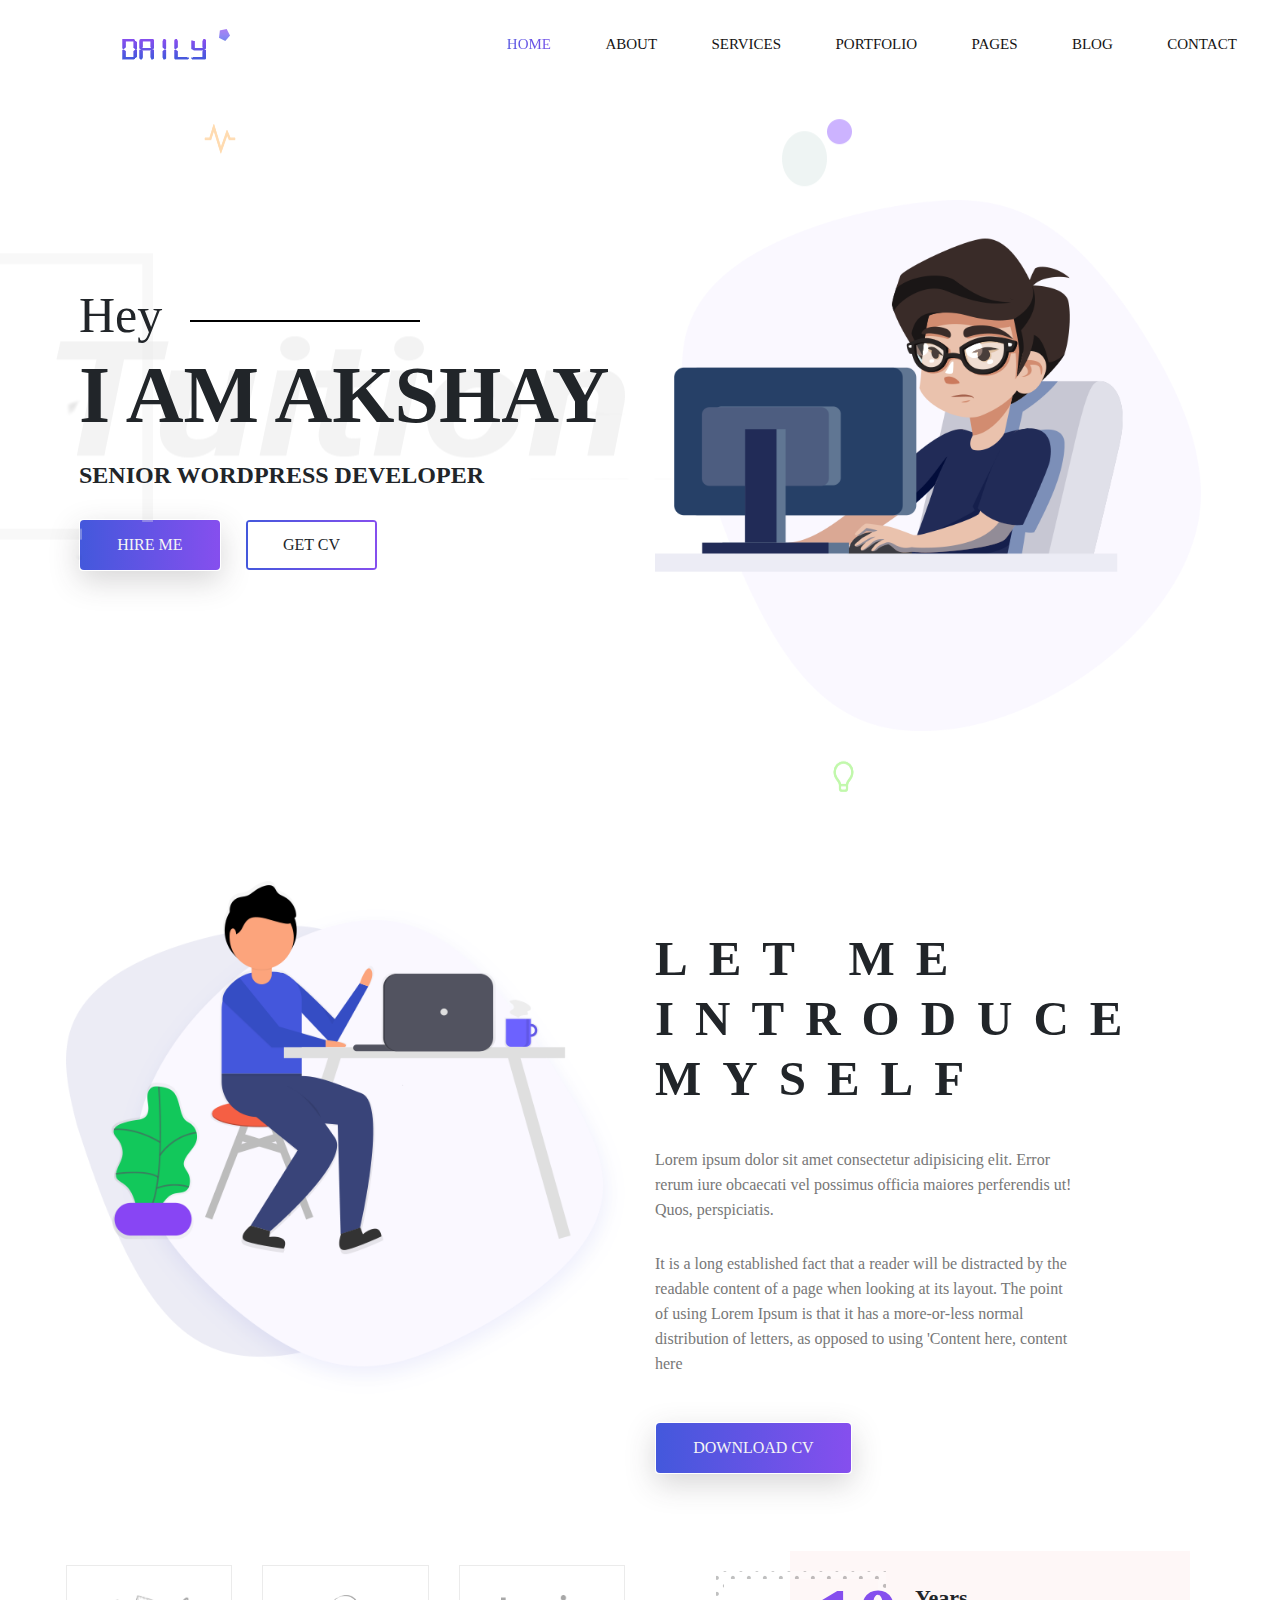
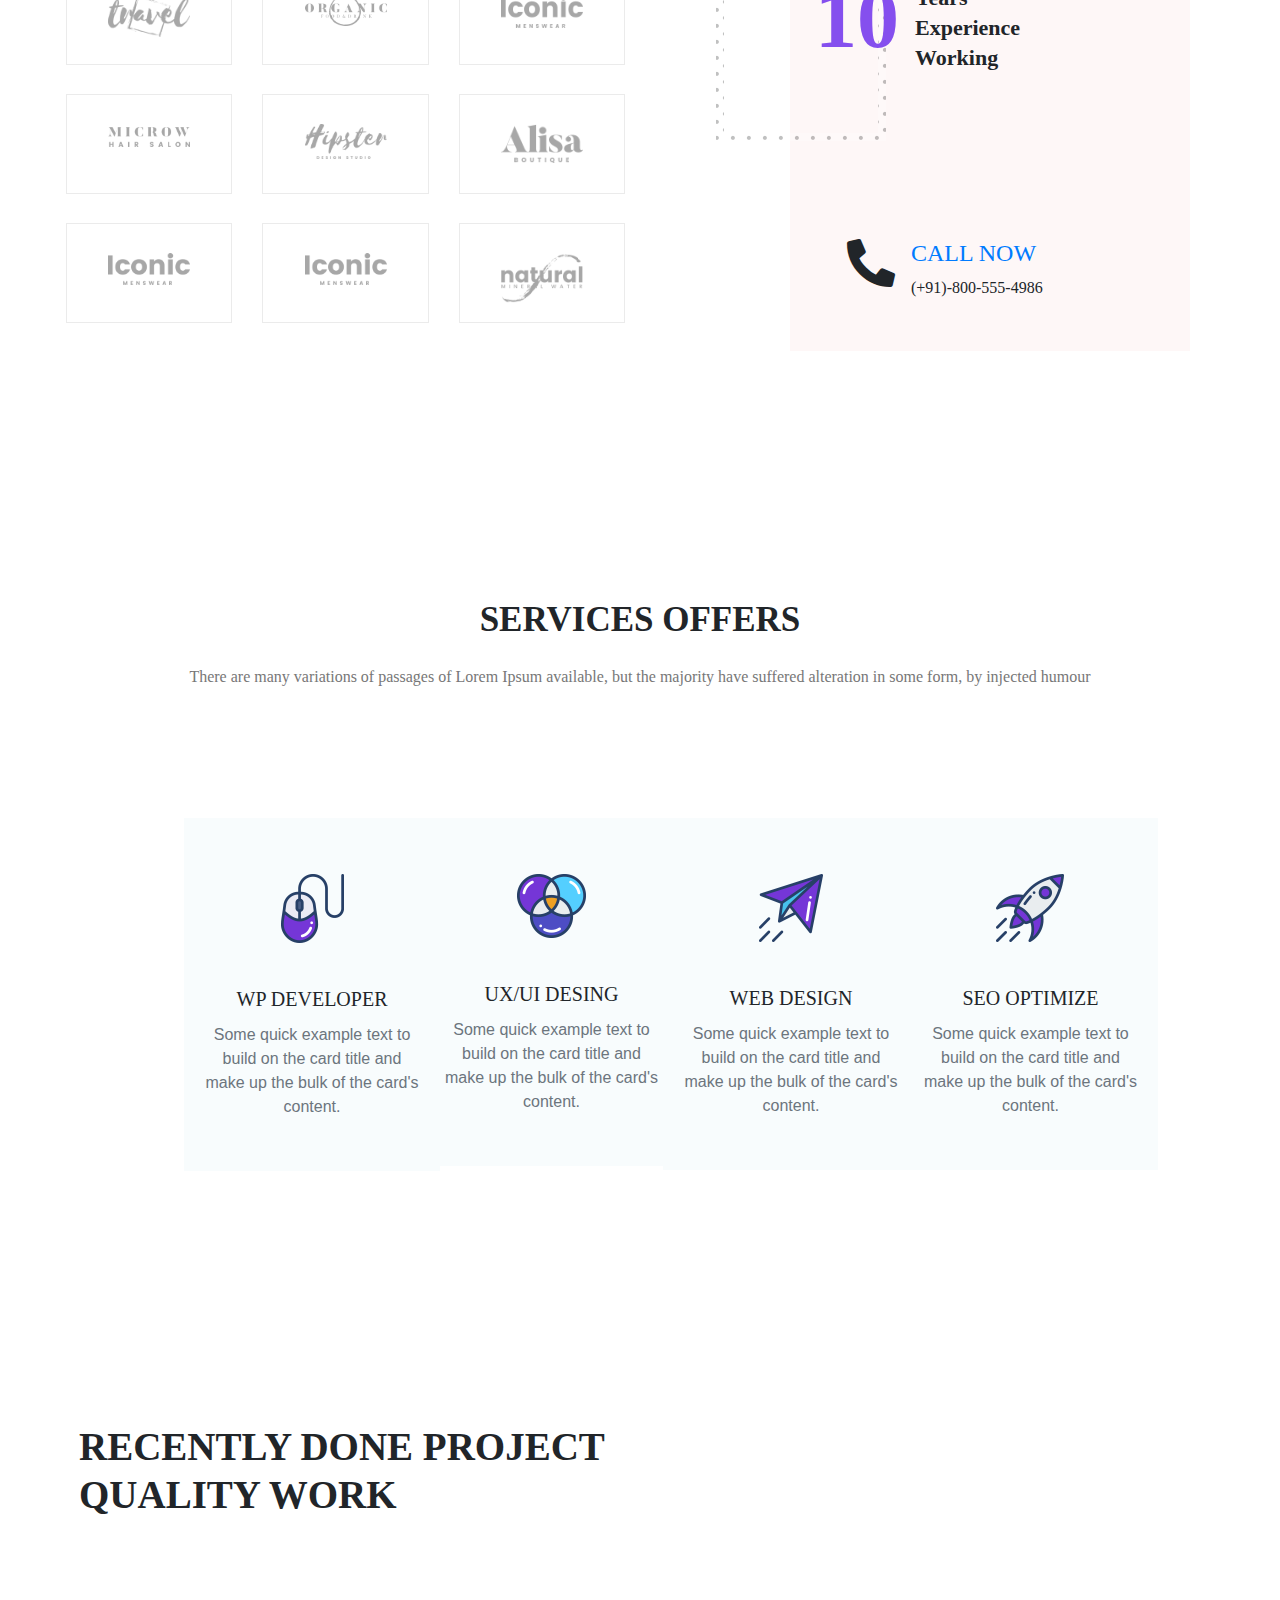
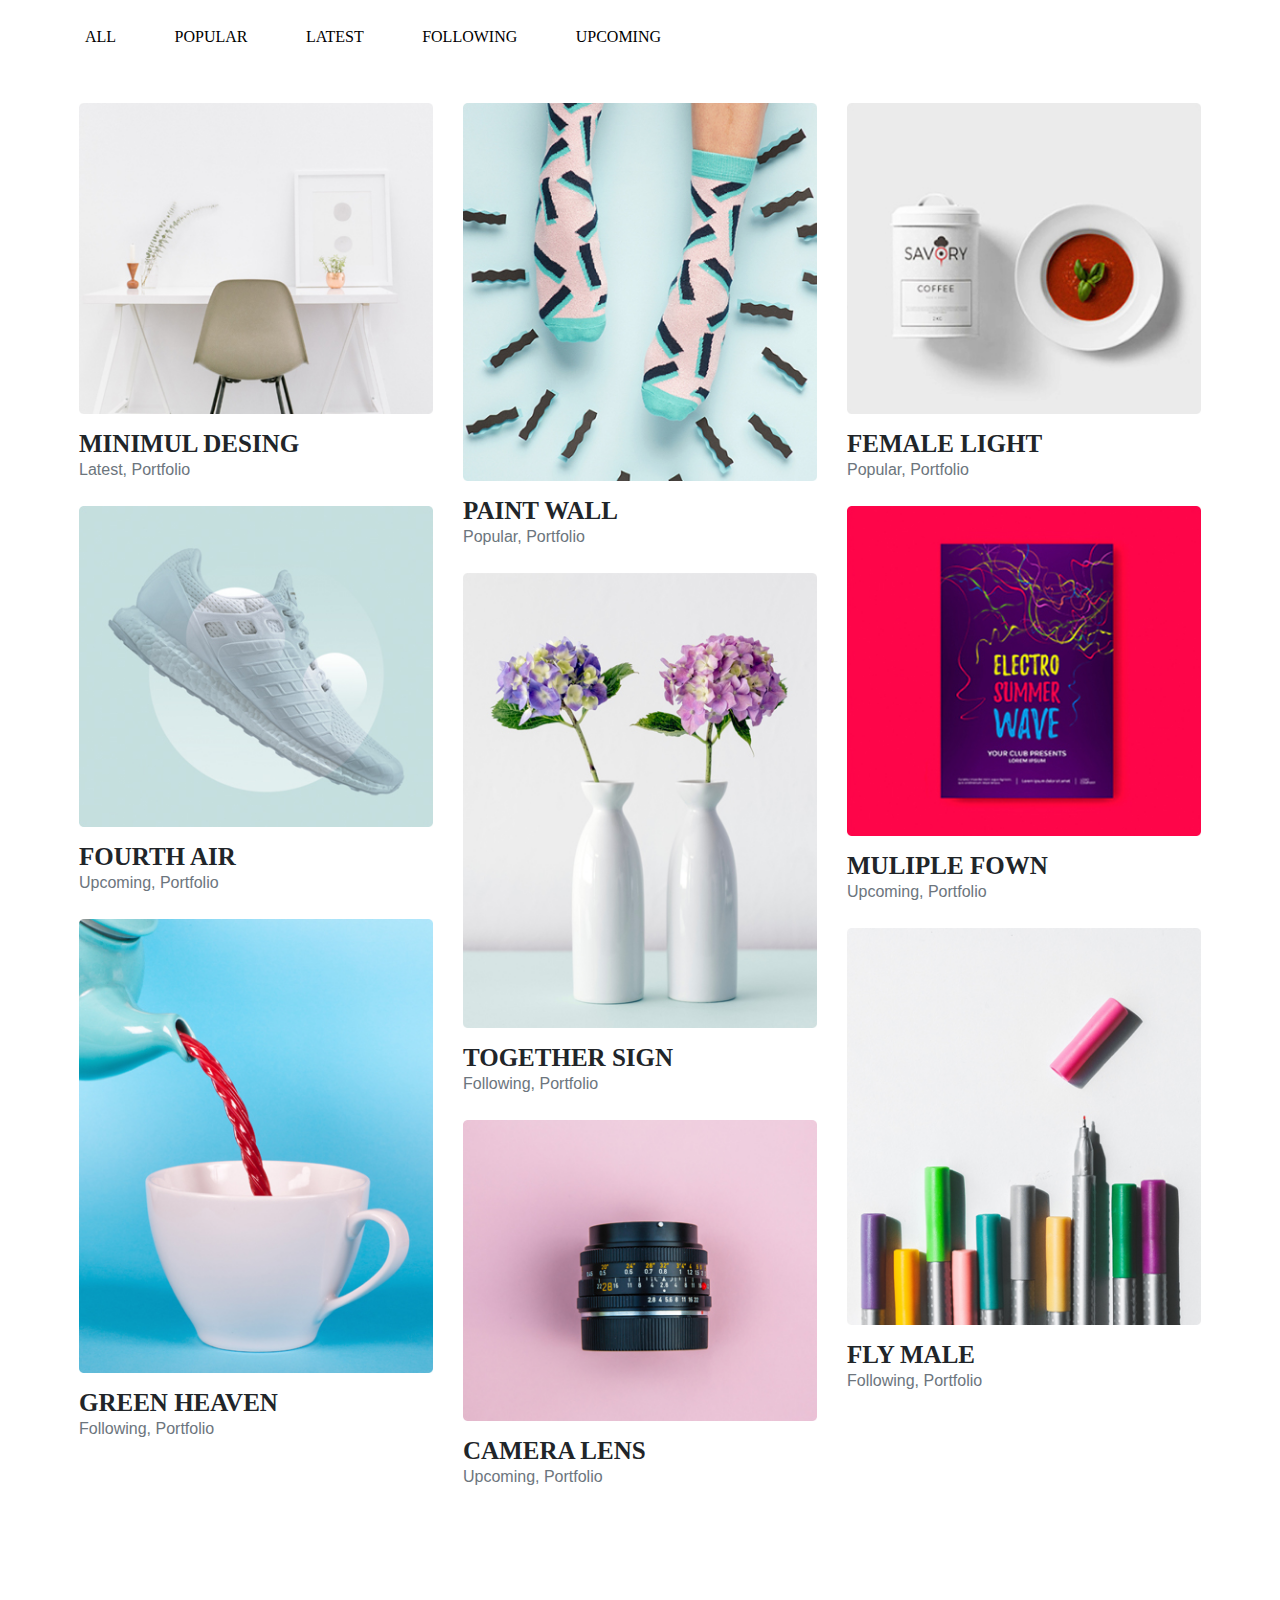
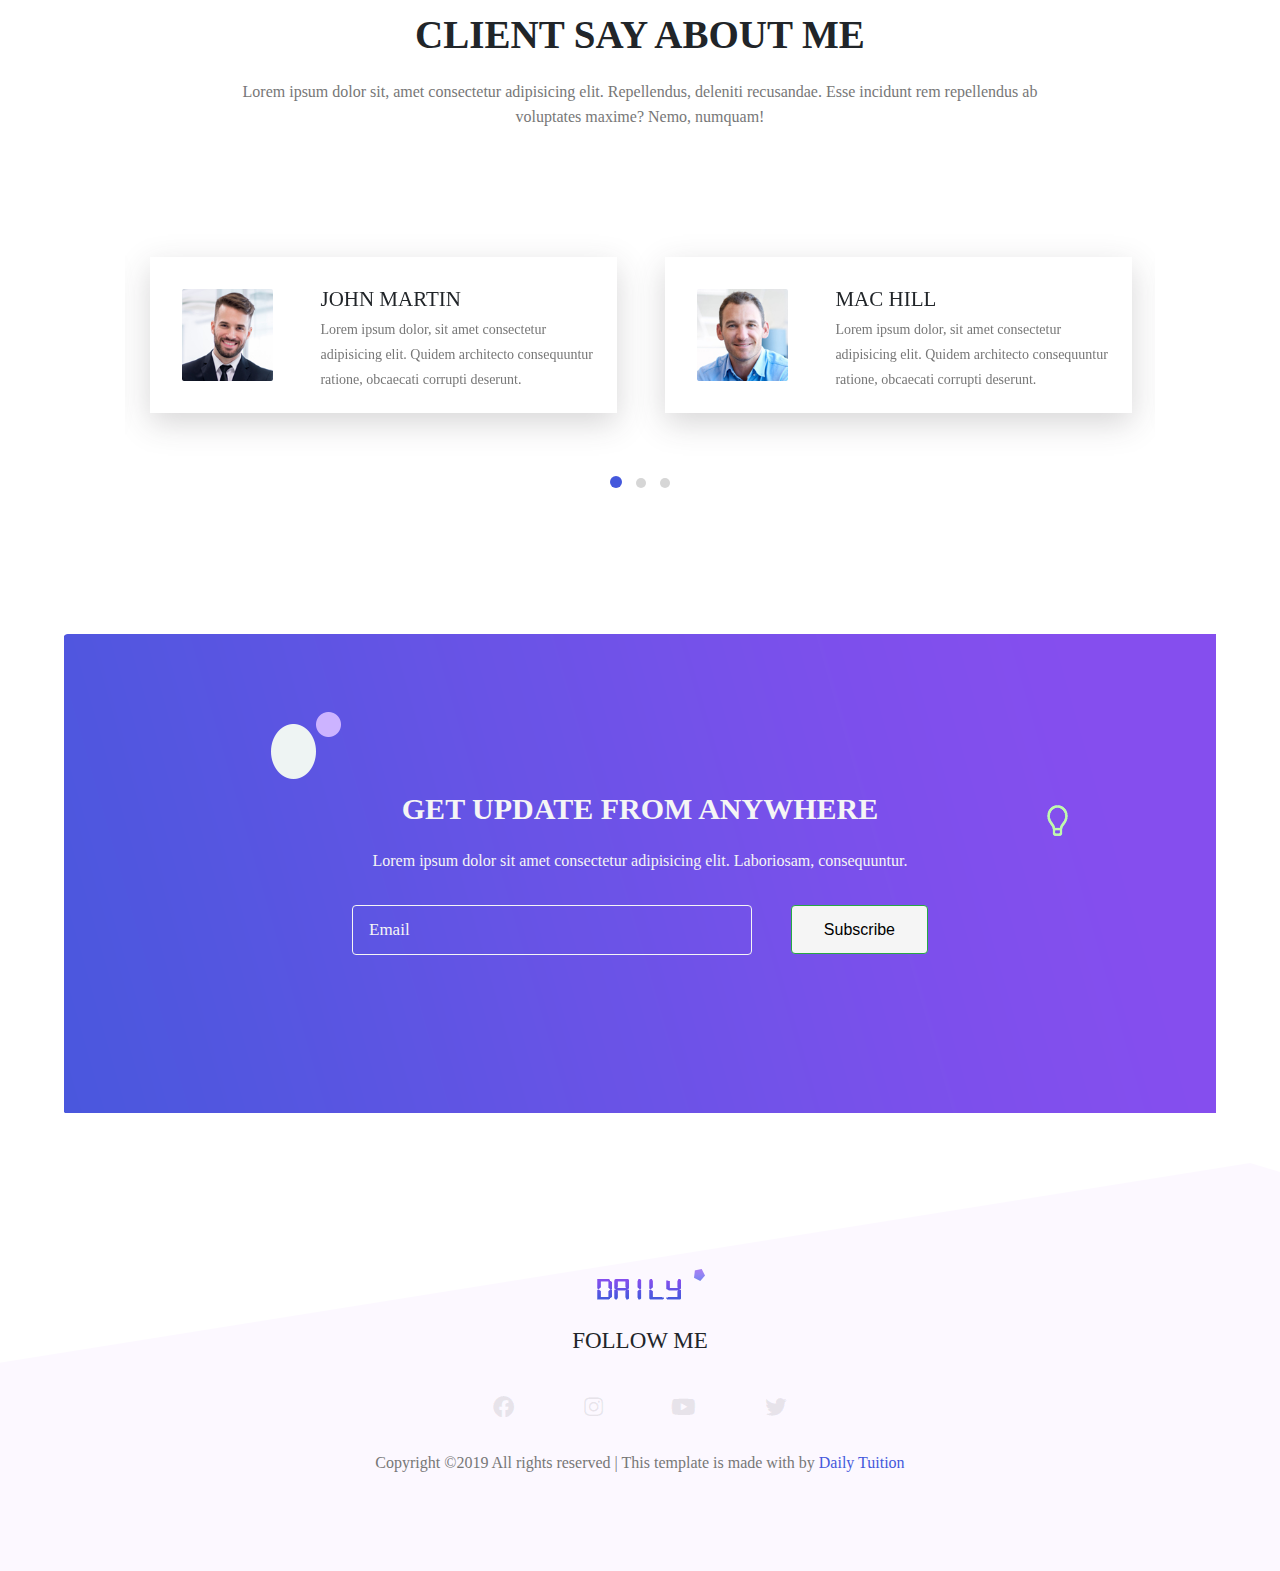
<file: Html Template/Index.html>
<!DOCTYPE html>
<html lang="en">

<head>
    <meta charset="UTF-8">
    <meta name="viewport" content="width=device-width, initial-scale=1.0">
    <meta http-equiv="X-UA-Compatible" content="ie=edge">
    <title>Daily Tuition</title>


    <!--  Bootstrap css file  -->
    <link rel="stylesheet" href="./css/bootstrap.min.css">

    <!--  font awesome icons  -->
    <link rel="stylesheet" href="./css/all.min.css">


    <!--  Magnific Popup css file  -->
    <link rel="stylesheet" href="./vendor/Magnific-Popup/dist/magnific-popup.css">


    <!--  Owl-carousel css file  -->
    <link rel="stylesheet" href="./vendor/owl-carousel/css/owl.carousel.min.css">
    <link rel="stylesheet" href="./vendor/owl-carousel/css/owl.theme.default.min.css">


    <!--  custom css file  -->
    <link rel="stylesheet" href="./css/style.css">

    <!--  Responsive css file  -->
    <link rel="stylesheet" href="./css/responsive.css">

</head>

<body>


    <!--  ======================= Start Header Area ============================== -->

    <header class="header_area">
        <div class="main-menu">
            <nav class="navbar navbar-expand-lg navbar-light">
                <a class="navbar-brand" href="#"><img src="./img/logo.png" alt="logo"></a>
                <button class="navbar-toggler" type="button" data-toggle="collapse" data-target="#navbarNav"
                    aria-controls="navbarNav" aria-expanded="false" aria-label="Toggle navigation">
                    <span class="navbar-toggler-icon"></span>
                </button>
                <div class="collapse navbar-collapse" id="navbarNav">
                    <div class="mr-auto"></div>
                    <ul class="navbar-nav">
                        <li class="nav-item active">
                            <a class="nav-link" href="#">Home <span class="sr-only">(current)</span></a>
                        </li>
                        <li class="nav-item">
                            <a class="nav-link" href="#">about</a>
                        </li>
                        <li class="nav-item">
                            <a class="nav-link" href="#">services</a>
                        </li>
                        <li class="nav-item">
                            <a class="nav-link" href="#">portfolio</a>
                        </li>
                        <li class="nav-item">
                            <a class="nav-link" href="#">pages</a>
                        </li>
                        <li class="nav-item">
                            <a class="nav-link" href="#">blog</a>
                        </li>
                        <li class="nav-item">
                            <a class="nav-link" href="#">contact</a>
                        </li>

                    </ul>
                </div>
            </nav>
        </div>
    </header>

    <!--  ======================= End Header Area ============================== -->

    <!--  ======================= Start Main Area ================================ -->
    <main class="site-main">


        <!--  ======================= Start Banner Area =======================  -->
        <section class="site-banner">
            <div class="container">
                <div class="row">
                    <div class="col-lg-6 col-md-12 site-title">
                        <h3 class="title-text">Hey</h3>
                        <h1 class="title-text text-uppercase">I am Akshay</h1>
                        <h4 class="title-text text-uppercase">Senior Wordpress Developer</h4>
                        <div class="site-buttons">
                            <div class="d-flex flex-row flex-wrap">
                                <button type="button" class="btn button primary-button mr-4 text-uppercase">hire
                                    me</button>
                                <button type="button" class="btn button secondary-button text-uppercase">Get cv</button>
                            </div>
                        </div>
                    </div>
                    <div class="col-lg-6 col-md-12 banner-image">
                        <img src="./img/banner/banner-image.png" alt="banner-img" class="img-fluid">
                    </div>
                </div>
            </div>
        </section>
        <!--  ======================= End Banner Area =======================  -->

        <!--  ========================= About Area ==========================  -->

        <section class="about-area">
            <div class="container-fluid">
                <div class="row">
                    <div class="col-lg-6 col-md-12">
                        <div class="about-image">
                            <img src="./img/about-us.png" alt="About us" class="img-fluid">
                        </div>
                    </div>
                    <div class="col-lg-6 col-md-12 about-title">
                        <h2 class="text-uppercase pt-5">
                            <span>Let me</span>
                            <span>introduce</span>
                            <span>myself</span>
                        </h2>
                        <div class="paragraph py-4 w-75">
                            <p class="para">
                                Lorem ipsum dolor sit amet consectetur adipisicing elit. Error rerum iure obcaecati vel
                                possimus officia maiores perferendis ut! Quos, perspiciatis.
                            </p>
                            <p class="para">
                                It is a long established fact that a reader will be distracted by the readable content
                                of a page when looking at its layout. The point of using Lorem Ipsum is that it has a
                                more-or-less normal distribution of letters, as opposed to using 'Content here, content
                                here
                            </p>
                        </div>
                        <button type="button" class="btn button primary-button text-uppercase">Download cv</button>
                    </div>
                </div>
            </div>
        </section>

        <!--  ========================= End About Area ==========================  -->

        <!--  ======================== Brand Area ==============================  -->

        <section class="brand-area">
            <div class="container-fluid">
                <div class="row">
                    <div class="col-xl-6 col-lg-12 col-md-12">
                        <div class="first-row row">
                            <div class="col-lg-4 col-md-6 col-sm-6">
                                <div class="single-brand">
                                    <img src="./img/brands/logo1.png" alt="Brand-1 ">
                                </div>
                            </div>
                            <div class="col-lg-4 col-md-6 col-sm-6">
                                <div class="single-brand">
                                    <img src="./img/brands/logo2.png" alt="Brand-2 ">
                                </div>
                            </div>
                            <div class="col-lg-4 col-md-6 col-sm-6">
                                <div class="single-brand">
                                    <img src="./img/brands/logo3.png" alt="Brand-3 ">
                                </div>
                            </div>
                            <div class="col-lg-4 col-md-6 col-sm-6">
                                <div class="single-brand">
                                    <img src="./img/brands/logo4.png" alt="Brand-4">
                                </div>
                            </div>
                            <div class="col-lg-4 col-md-6 col-sm-6">
                                <div class="single-brand">
                                    <img src="./img/brands/logo5.png" alt="Brand-5 ">
                                </div>
                            </div>
                            <div class="col-lg-4 col-md-6 col-sm-6">
                                <div class="single-brand">
                                    <img src="./img/brands/logo6.png" alt="Brand-6">
                                </div>
                            </div>
                            <div class="col-lg-4 col-md-6 col-sm-6">
                                <div class="single-brand">
                                    <img src="./img/brands/logo7.png" alt="Brand-7 ">
                                </div>
                            </div>
                            <div class="col-lg-4 col-md-6 col-sm-6">
                                <div class="single-brand">
                                    <img src="./img/brands/logo8.png" alt="Brand-8 ">
                                </div>
                            </div>
                            <div class="col-lg-4 col-md-6 col-sm-6">
                                <div class="single-brand">
                                    <img src="./img/brands/logo9.png" alt="Brand-9">
                                </div>
                            </div>
                        </div>
                    </div>
                    <div class="col-xl-6 col-lg-12 col-md-12">
                        <div class="experience-area">
                            <div class="d-flex flex-row years-area">
                                <h2 class="p-3 years">10</h2>
                                <h2>
                                    <span>Years</span>
                                    <span>Experience</span>
                                    <span>Working</span>
                                </h2>
                            </div>
                            <div class="d-flex flex-row flex-wrap call-area">
                                <span><i class="fas fa-phone-alt fa-3x px-3"></i></span>
                                <div class="call-now">
                                    <a href="#" class="text-uppercase h4 font-roboto">Call Now</a>
                                    <span class="font-roboto py-2">(+91)-800-555-4986</span>
                                </div>
                            </div>
                            <div class="bg-panel"></div>
                        </div>
                    </div>
                </div>
            </div>
        </section>

        <!--  ======================== End Brand Area ==============================  -->

        <!--  ====================== Start Services Area =============================  -->

        <section class="services-area">
            <div class="container">
                <div class="row">
                    <div class="col-lg-12 text-center services-title">
                        <h1 class="text-uppercase title-text">Services Offers</h1>
                        <p class="para">
                            There are many variations of passages of Lorem Ipsum available, but the majority have
                            suffered alteration in some form, by injected humour
                        </p>
                    </div>
                </div>
                <div class="container services-list">
                    <div class="row">
                        <div class="col-lg-3 col-md-6 col-sm-12">
                            <div class="services">
                                <div class="sevices-img text-center py-4">
                                    <img src="./img/services/s1.png" alt="Services-1">
                                </div>
                                <div class="card-body text-center">
                                    <h5 class="card-title text-uppercase font-roboto">Wp developer</h5>
                                    <p class="card-text text-secondary">
                                        Some quick example text to build on the card
                                        title and make up
                                        the bulk of the card's content.
                                    </p>
                                </div>
                            </div>
                        </div>
                        <div class="col-lg-3 col-md-6 col-sm-12">
                            <div class="services">
                                <div class="sevices-img text-center py-4">
                                    <img src="./img/services/s2.png" alt="Services-2">
                                </div>
                                <div class="card-body text-center">
                                    <h5 class="card-title text-uppercase font-roboto">ux/ui desing</h5>
                                    <p class="card-text text-secondary">
                                        Some quick example text to build on the card
                                        title and make up
                                        the bulk of the card's content.
                                    </p>
                                </div>
                            </div>
                        </div>
                        <div class="col-lg-3 col-md-6 col-sm-12">
                            <div class="services">
                                <div class="sevices-img text-center py-4">
                                    <img src="./img/services/s3.png" alt="Services-3">
                                </div>
                                <div class="card-body text-center">
                                    <h5 class="card-title text-uppercase font-roboto">web design</h5>
                                    <p class="card-text text-secondary">
                                        Some quick example text to build on the card
                                        title and make up
                                        the bulk of the card's content.
                                    </p>
                                </div>
                            </div>
                        </div>
                        <div class="col-lg-3 col-md-6 col-sm-12">
                            <div class="services">
                                <div class="sevices-img text-center py-4">
                                    <img src="./img/services/s4.png" alt="Services-4">
                                </div>
                                <div class="card-body text-center">
                                    <h5 class="card-title text-uppercase font-roboto">seo optimize</h5>
                                    <p class="card-text text-secondary">
                                        Some quick example text to build on the card
                                        title and make up
                                        the bulk of the card's content.
                                    </p>
                                </div>
                            </div>
                        </div>
                    </div>
                </div>
            </div>
        </section>

        <!--  ====================== End Services Area =============================  -->

        <!--  ======================= Project Area =============================  -->

        <section class="project-area">
            <div class="container">
                <div class="project-title pb-5">
                    <h1 class="text-uppercase title-h1">Recently Done Project</h1>
                    <h1 class="text-uppercase title-h1">Quality Work</h1>
                </div>

                <div class="button-group">
                    <button type="button" class="active" id="btn1" data-filter="*">All</button>
                    <button type="button" data-filter=".popular">Popular</button>
                    <button type="button" data-filter=".latest">Latest</button>
                    <button type="button" data-filter=".following">Following</button>
                    <button type="button" data-filter=".upcoming">Upcoming</button>
                </div>

                <div class="row grid">
                    <div class="col-lg-4 col-md-6 col-sm-12 element-item latest">
                        <div class="our-project">
                            <div class="img">
                                <a class="test-popup-link" href="./img/portfolio/p1.jpg">
                                    <img src="./img/portfolio/p1.jpg" alt="portfolio-1" class="img-fluid">
                                </a>
                            </div>
                            <div class="title py-4">
                                <h4 class="text-uppercase">Minimul Desing</h4>
                                <span class="text-secondary">Latest, Portfolio</span>
                            </div>
                        </div>
                    </div>
                    <div class="col-lg-4 col-md-6 col-sm-12 element-item popular">
                        <div class="our-project">
                            <div class="img">
                                <a class="test-popup-link" href="./img/portfolio/p2.jpg">
                                    <img src="./img/portfolio/p2.jpg" alt="portfolio-2" class="img-fluid">
                                </a>
                            </div>
                            <div class="title py-4">
                                <h4 class="text-uppercase">Paint Wall</h4>
                                <span class="text-secondary">Popular, Portfolio</span>
                            </div>
                        </div>
                    </div>
                    <div class="col-lg-4 col-md-6 col-sm-12 element-item popular">
                        <div class="our-project">
                            <div class="img">
                                <a class="test-popup-link" href="./img/portfolio/p3.jpg">
                                    <img src="./img/portfolio/p3.jpg" alt="portfolio-3" class="img-fluid">
                                </a>
                            </div>
                            <div class="title py-4">
                                <h4 class="text-uppercase">Female light</h4>
                                <span class="text-secondary">Popular, Portfolio</span>
                            </div>
                        </div>
                    </div>
                    <div class="col-lg-4 col-md-6 col-sm-12 element-item upcoming">
                        <div class="our-project">
                            <div class="img">
                                <a class="test-popup-link" href="./img/portfolio/p4.jpg">
                                    <img src="./img/portfolio/p4.jpg" alt="portfolio-4" class="img-fluid">
                                </a>
                            </div>
                            <div class="title py-4">
                                <h4 class="text-uppercase">Fourth Air</h4>
                                <span class="text-secondary">Upcoming, Portfolio</span>
                            </div>
                        </div>
                    </div>
                    <div class="col-lg-4 col-md-6 col-sm-12 element-item upcoming">
                        <div class="our-project">
                            <div class="img">
                                <a class="test-popup-link" href="./img/portfolio/p5.jpg">
                                    <img src="./img/portfolio/p5.jpg" alt="portfolio-5" class="img-fluid">
                                </a>
                            </div>
                            <div class="title py-4">
                                <h4 class="text-uppercase">Muliple fown</h4>
                                <span class="text-secondary">Upcoming, Portfolio</span>
                            </div>
                        </div>
                    </div>
                    <div class="col-lg-4 col-md-6 col-sm-12 element-item following">
                        <div class="our-project">
                            <div class="img">
                                <a class="test-popup-link" href="./img/portfolio/p6.jpg">
                                    <img src="./img/portfolio/p6.jpg" alt="portfolio-6" class="img-fluid">
                                </a>
                            </div>
                            <div class="title py-4">
                                <h4 class="text-uppercase">Together sign</h4>
                                <span class="text-secondary">Following, Portfolio</span>
                            </div>
                        </div>
                    </div>
                    <div class="col-lg-4 col-md-6 col-sm-12 element-item following">
                        <div class="our-project">
                            <div class="img">
                                <a class="test-popup-link" href="./img/portfolio/p7.jpg">
                                    <img src="./img/portfolio/p7.jpg" alt="portfolio-7" class="img-fluid">
                                </a>
                            </div>
                            <div class="title py-4">
                                <h4 class="text-uppercase">Green Heaven</h4>
                                <span class="text-secondary">Following, Portfolio</span>
                            </div>
                        </div>
                    </div>
                    <div class="col-lg-4 col-md-6 col-sm-12 element-item following">
                        <div class="our-project">
                            <div class="img">
                                <a class="test-popup-link" href="./img/portfolio/p8.jpg">
                                    <img src="./img/portfolio/p8.jpg" alt="portfolio-8" class="img-fluid">
                                </a>
                            </div>
                            <div class="title py-4">
                                <h4 class="text-uppercase">Fly Male</h4>
                                <span class="text-secondary">Following, Portfolio</span>
                            </div>
                        </div>
                    </div>
                    <div class="col-lg-4 col-md-6 col-sm-12 element-item upcoming">
                        <div class="our-project">
                            <div class="img">
                                <a class="test-popup-link" href="./img/portfolio/p9.jpg">
                                    <img src="./img/portfolio/p9.jpg" alt="portfolio-9" class="img-fluid">
                                </a>
                            </div>
                            <div class="title py-4">
                                <h4 class="text-uppercase">Camera Lens</h4>
                                <span class="text-secondary">Upcoming, Portfolio</span>
                            </div>
                        </div>
                    </div>
                </div>
            </div>
        </section>

        <!--  ======================= End Project Area =============================  -->

        <!--  ======================== About Me Area ==============================  -->

        <section class="about-area">
            <div class="container">
                <div class="row text-center">
                    <div class="col-12">
                        <div class="about-title">
                            <h1 class="text-uppercase title-h1">Client Say about me</h1>
                            <p class="para">
                                Lorem ipsum dolor sit, amet consectetur adipisicing elit. Repellendus, deleniti
                                recusandae. Esse incidunt rem repellendus ab voluptates maxime? Nemo, numquam!
                            </p>
                        </div>
                    </div>
                </div>
            </div>

            <div class="container carousel py-lg-5">
                <div class="owl-carousel owl-theme">
                    <div class="client row">
                        <div class="col-lg-4 col-md-12 client-img">
                            <img src="./img/testimonials/t1.jpg" alt="img1" class="img-fluid">
                        </div>
                        <div class="col-lg-8 col-md-12 about-client">
                            <h4 class="text-uppercase">John Martin</h4>
                            <p class="para">Lorem ipsum dolor, sit amet consectetur adipisicing elit. Quidem architecto
                                consequuntur ratione, obcaecati corrupti deserunt.</p>
                        </div>
                    </div>
                    <div class="client row">
                        <div class="col-lg-4 col-md-12 client-img">
                            <img src="./img/testimonials/t2.jpg" alt="img2" class="img-fluid">
                        </div>
                        <div class="col-lg-8 col-md-12 about-client">
                            <h4 class="text-uppercase">Mac Hill</h4>
                            <p class="para">Lorem ipsum dolor, sit amet consectetur adipisicing elit. Quidem architecto
                                consequuntur ratione, obcaecati corrupti deserunt.</p>
                        </div>
                    </div>
                    <div class="client row">
                        <div class="col-lg-4 col-md-12 client-img">
                            <img src="./img/testimonials/t1.jpg" alt="img1" class="img-fluid">
                        </div>
                        <div class="col-lg-8 col-md-12 about-client">
                            <h4 class="text-uppercase">John Martin</h4>
                            <p class="para">Lorem ipsum dolor, sit amet consectetur adipisicing elit. Quidem architecto
                                consequuntur ratione, obcaecati corrupti deserunt.</p>
                        </div>
                    </div>
                    <div class="client row">
                        <div class="col-lg-4 col-md-12 client-img">
                            <img src="./img/testimonials/t2.jpg" alt="img2" class="img-fluid">
                        </div>
                        <div class="col-lg-8 col-md-12 about-client">
                            <h4 class="text-uppercase">Mac Hill</h4>
                            <p class="para">Lorem ipsum dolor, sit amet consectetur adipisicing elit. Quidem architecto
                                consequuntur ratione, obcaecati corrupti deserunt.</p>
                        </div>
                    </div>
                    <div class="client row">
                        <div class="col-lg-4 col-md-12 client-img">
                            <img src="./img/testimonials/t1.jpg" alt="img1" class="img-fluid">
                        </div>
                        <div class="col-lg-8 col-md-12 about-client">
                            <h4 class="text-uppercase">John Martin</h4>
                            <p class="para">Lorem ipsum dolor, sit amet consectetur adipisicing elit. Quidem architecto
                                consequuntur ratione, obcaecati corrupti deserunt.</p>
                        </div>
                    </div>
                    <div class="client row">
                        <div class="col-lg-4 col-md-12 client-img">
                            <img src="./img/testimonials/t2.jpg" alt="img2" class="img-fluid">
                        </div>
                        <div class="col-lg-8 col-md-12 about-client">
                            <h4 class="text-uppercase">Mac Hill</h4>
                            <p class="para">Lorem ipsum dolor, sit amet consectetur adipisicing elit. Quidem architecto
                                consequuntur ratione, obcaecati corrupti deserunt.</p>
                        </div>
                    </div>
                </div>
            </div>

        </section>

        <!--  ======================== End About Me Area ==============================  -->

        <!--  ========================== Subscribe me Area ============================  -->
        <section class="subscribe-us-area">
            <div class="container subscribe">
                <div class="row">
                    <div class="col-lg-12 text-center subscribe-title">
                        <h4 class="text-uppercase">Get Update From anywhere</h4>
                        <p class="para">Lorem ipsum dolor sit amet consectetur adipisicing elit. Laboriosam,
                            consequuntur.</p>
                    </div>
                </div>
                <div class="d-sm-flex justify-content-center">
                    <form class="w-50">
                        <div class="row d-flex flex-row flex-wrap">
                            <div class="col input-textbox">
                                <input type="text" id="txtemail" class="form-control" placeholder="Email">
                            </div>
                            <div class="col">
                                <div class="btn-submit">
                                    <button type="submit" class="btn btn-success float-right">Subscribe</button>
                                </div>
                            </div>
                        </div>
                    </form>
                </div>
            </div>
        </section>
        <!--  ========================== End Subscribe me Area ============================  -->


    </main>
    <!--  ======================= End Main Area ================================ -->

    <footer class="footer-area">
        <div class="container">
            <div class="">
                <div class="site-logo text-center py-4">
                    <a href="#"><img src="./img/logo.png" alt="logo"></a>
                </div>
                <div class="social text-center">
                    <h5 class="text-uppercase">Follow me</h5>
                    <a href="#"><i class="fab fa-facebook"></i></a>
                    <a href="#"><i class="fab fa-instagram"></i></a>
                    <a href="#"><i class="fab fa-youtube"></i></a>
                    <a href="#"><i class="fab fa-twitter"></i></a>
                </div>
                <div class="copyrights text-center">
                    <p class="para">
                        Copyright ©2019 All rights reserved | This template is made with by
                        <a href="#"><span style="color: var(--primary-color);">Daily Tuition</span></a>
                    </p>
                </div>
            </div>
        </div>
    </footer>


    <!--  Jquery js file  -->
    <script src="./js/jquery.3.4.1.js"></script>

    <!--  Bootstrap js file  -->
    <script src="./js/bootstrap.min.js"></script>

    <!--  isotope js library  -->
    <script src="./vendor/isotope/isotope.min.js"></script>

    <!--  Magnific popup script file  -->
    <script src="./vendor/Magnific-Popup/dist/jquery.magnific-popup.min.js"></script>

    <!--  Owl-carousel js file  -->
    <script src="./vendor/owl-carousel/js/owl.carousel.min.js"></script>

    <!--  custom js file  -->
    <script src="./js/main.js"></script>


</body>

</html>
</file>
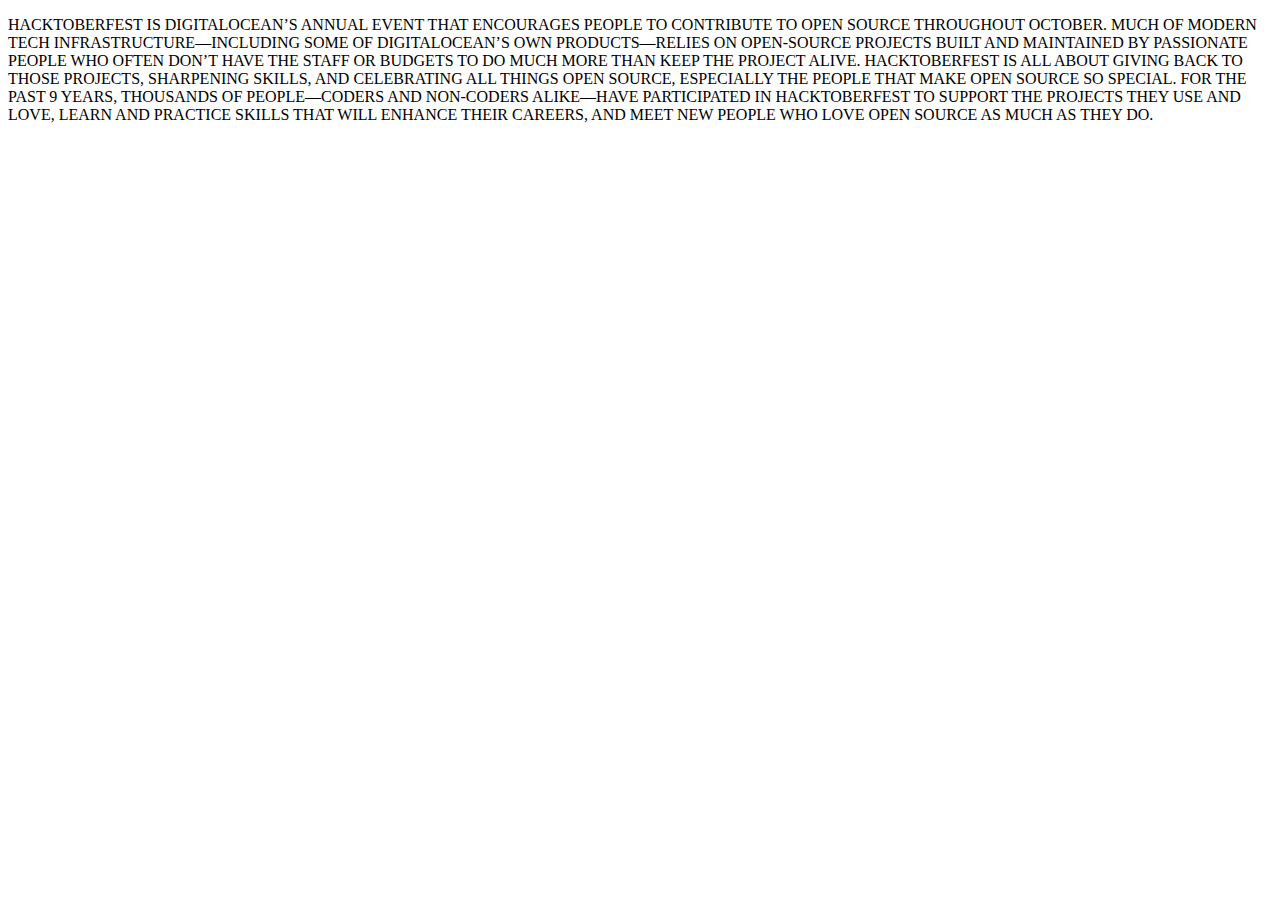
<file: ABOUT_HACKTOBERFEST.html>
<!DOCTYPE html>
<html>
<head>
<title>ABOUT | HACKTOBERFEST 2022</title>
</head>
<body>

<p>HACKTOBERFEST IS DIGITALOCEAN’S ANNUAL EVENT THAT ENCOURAGES PEOPLE TO CONTRIBUTE TO OPEN SOURCE THROUGHOUT OCTOBER. MUCH OF MODERN TECH INFRASTRUCTURE—INCLUDING SOME OF DIGITALOCEAN’S OWN PRODUCTS—RELIES ON OPEN-SOURCE PROJECTS BUILT AND MAINTAINED BY PASSIONATE PEOPLE WHO OFTEN DON’T HAVE THE STAFF OR BUDGETS TO DO MUCH MORE THAN KEEP THE PROJECT ALIVE. HACKTOBERFEST IS ALL ABOUT GIVING BACK TO THOSE PROJECTS, SHARPENING SKILLS, AND CELEBRATING ALL THINGS OPEN SOURCE, ESPECIALLY THE PEOPLE THAT MAKE OPEN SOURCE SO SPECIAL.

    FOR THE PAST 9 YEARS, THOUSANDS OF PEOPLE—CODERS AND NON-CODERS ALIKE—HAVE PARTICIPATED IN HACKTOBERFEST TO SUPPORT THE PROJECTS THEY USE AND LOVE, LEARN AND PRACTICE SKILLS THAT WILL ENHANCE THEIR CAREERS, AND MEET NEW PEOPLE WHO LOVE OPEN SOURCE AS MUCH AS THEY DO.</p>

</body>
</html>
</file>
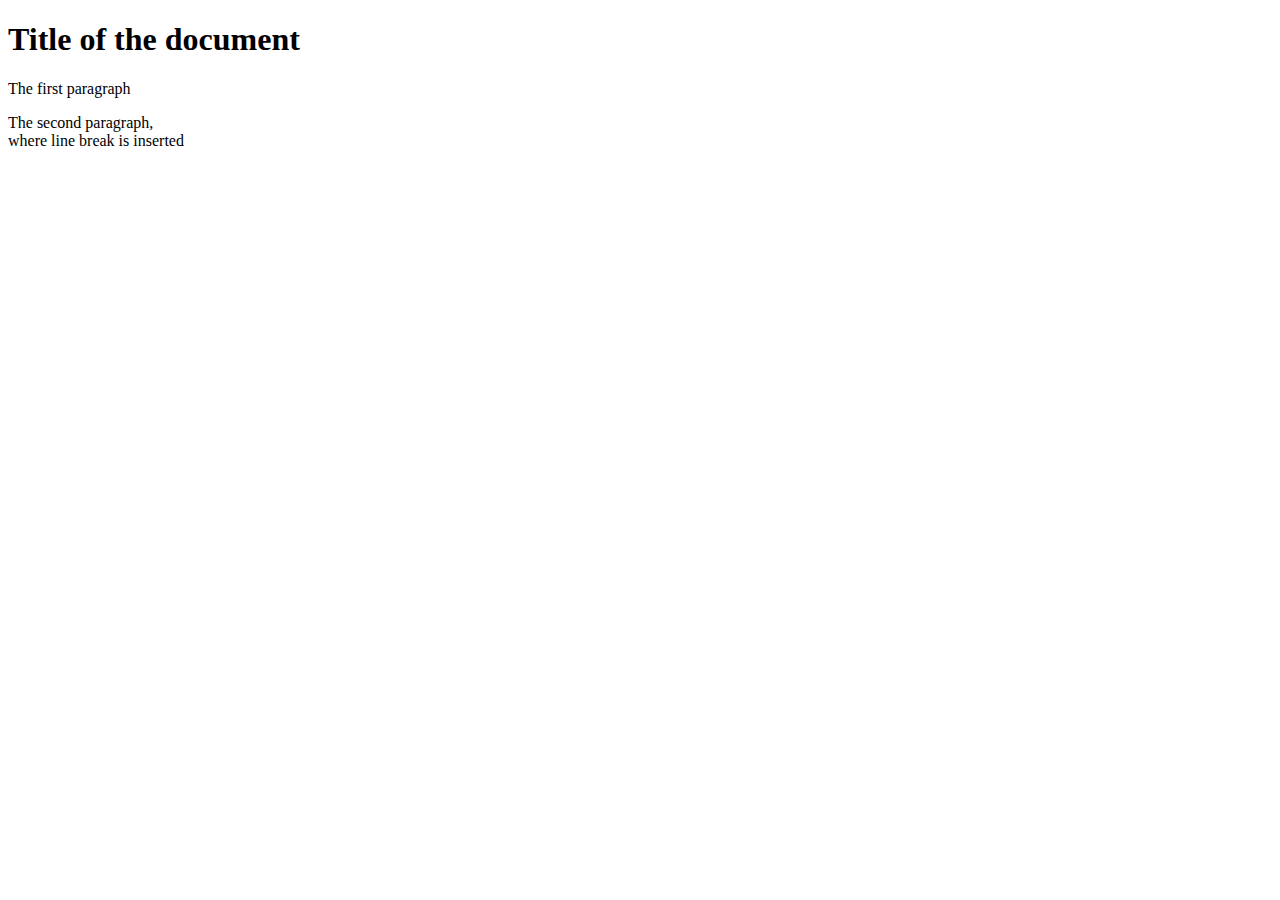
<file: acc.html>
<!DOCTYPE html>
<html>
  <head>
    <title>Title of the document</title>
  </head>
  <body>
    <h1>Title of the document</h1>
    <p>The first paragraph</p>
    <p>The second paragraph, <br/> where line break is inserted </p>
  </body>
</html>
</file>
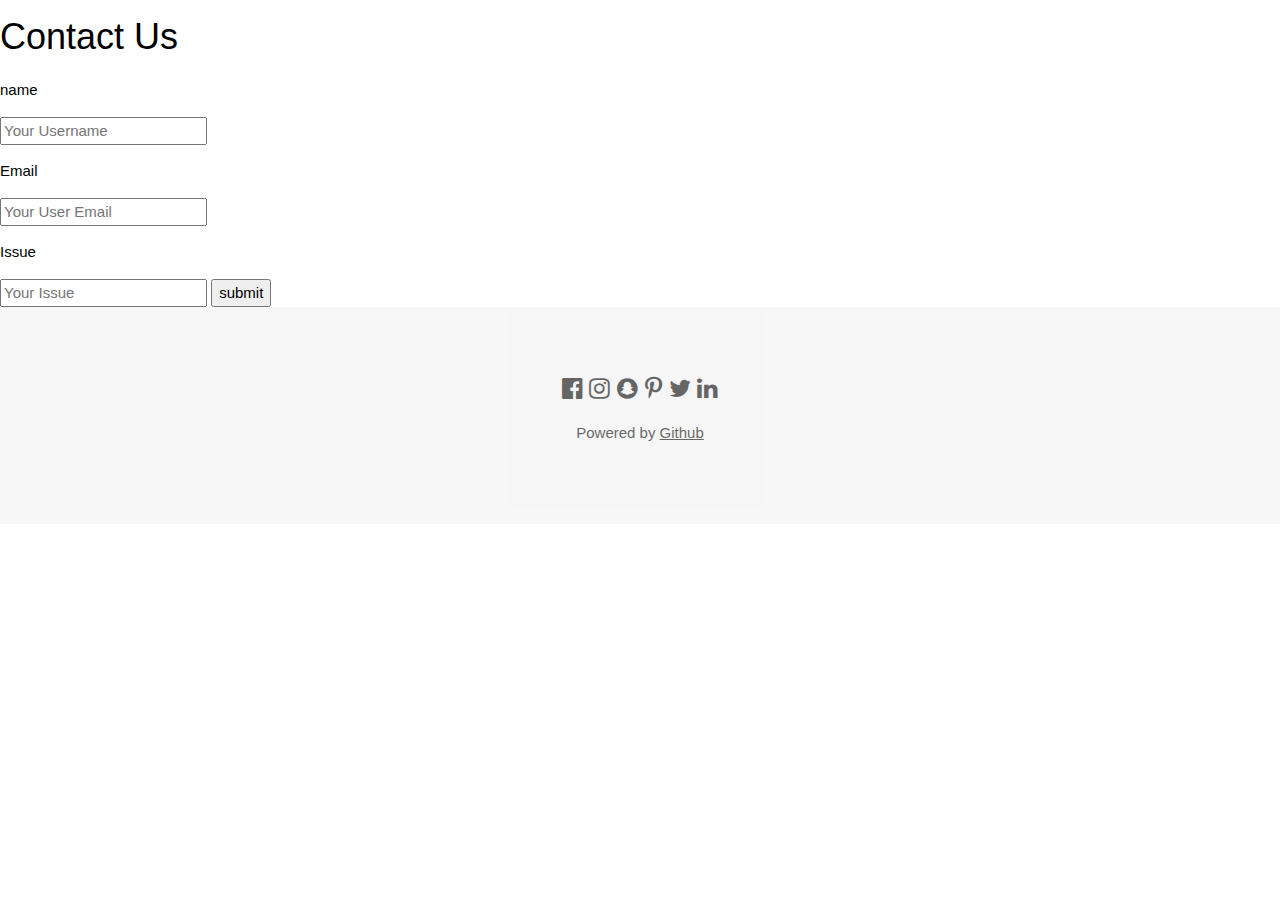
<file: ContactUs.html>
<!DOCTYPE html>
<html lang="en">
<head>
    <meta charset="UTF-8">
    <meta http-equiv="X-UA-Compatible" content="IE=edge">
    <meta name="viewport" content="width=device-width, initial-scale=1.0">
    <title>Contact Us</title>
    
</head><link rel="stylesheet" href="https://cdnjs.cloudflare.com/ajax/libs/font-awesome/4.7.0/css/font-awesome.min.css">
<link rel="stylesheet" href="https://fonts.googleapis.com/css?family=Lato">
<link rel="stylesheet" href="https://www.w3schools.com/w3css/4/w3.css">
<body>
   <div class="container">
        <div class="regbox box">
    
            <h1>Contact Us</h1>
            
            <form action="RegisterServlet" method="post">
              
              
               <p>name</p>
               <input type="text" placeholder="Your Username" name="name" required>
                
               <p>Email</p>
               <input type="text" placeholder="Your User Email" name="email" required>
               
    
                
               <p>Issue</p>
               <input type="text" placeholder="Your Issue" name="Issue" required>
               
            
               
               
       
               
            <input type="submit" value="submit">
               
</form>
</div>
</div>
<footer class="w3-container w3-padding-64 w3-center w3-opacity w3-light-grey w3-xlarge">
        <i class="fa fa-facebook-official w3-hover-opacity"></i>
        <i class="fa fa-instagram w3-hover-opacity"></i>
        <i class="fa fa-snapchat w3-hover-opacity"></i>
        <i class="fa fa-pinterest-p w3-hover-opacity"></i>
        <i class="fa fa-twitter w3-hover-opacity"></i>
        <i class="fa fa-linkedin w3-hover-opacity"></i>
        <p class="w3-medium">Powered by <a href="www.Github.com" target="_blank">Github</a></p>
      </footer>
   
</body>
  
</html>
</file>
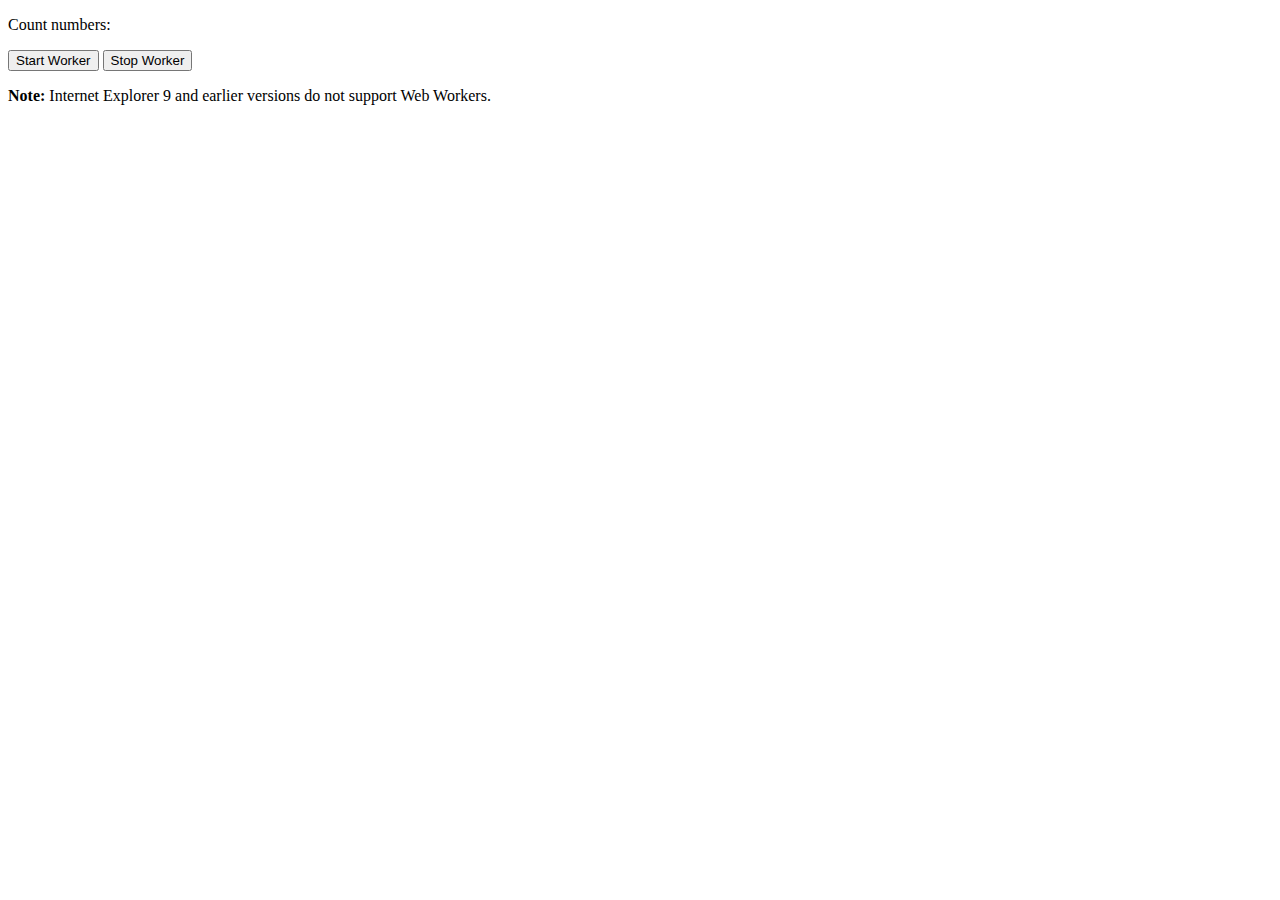
<file: count num.html>
<!DOCTYPE html>
<html>
<body>

<p>Count numbers: <output id="result"></output></p>
<button onclick="startWorker()">Start Worker</button> 
<button onclick="stopWorker()">Stop Worker</button>

<p><strong>Note:</strong> Internet Explorer 9 and earlier versions do not support Web Workers.</p>

<script>
var w;

function startWorker() {
  if(typeof(Worker) !== "undefined") {
    if(typeof(w) == "undefined") {
      w = new Worker("demo_workers.js");
    }
    w.onmessage = function(event) {
      document.getElementById("result").innerHTML = event.data;
    };
  } else {
    document.getElementById("result").innerHTML = "Sorry, your browser does not support Web Workers...";
  }
}

function stopWorker() { 
  w.terminate();
  w = undefined;
}
</script>

</body>
</html>
</file>
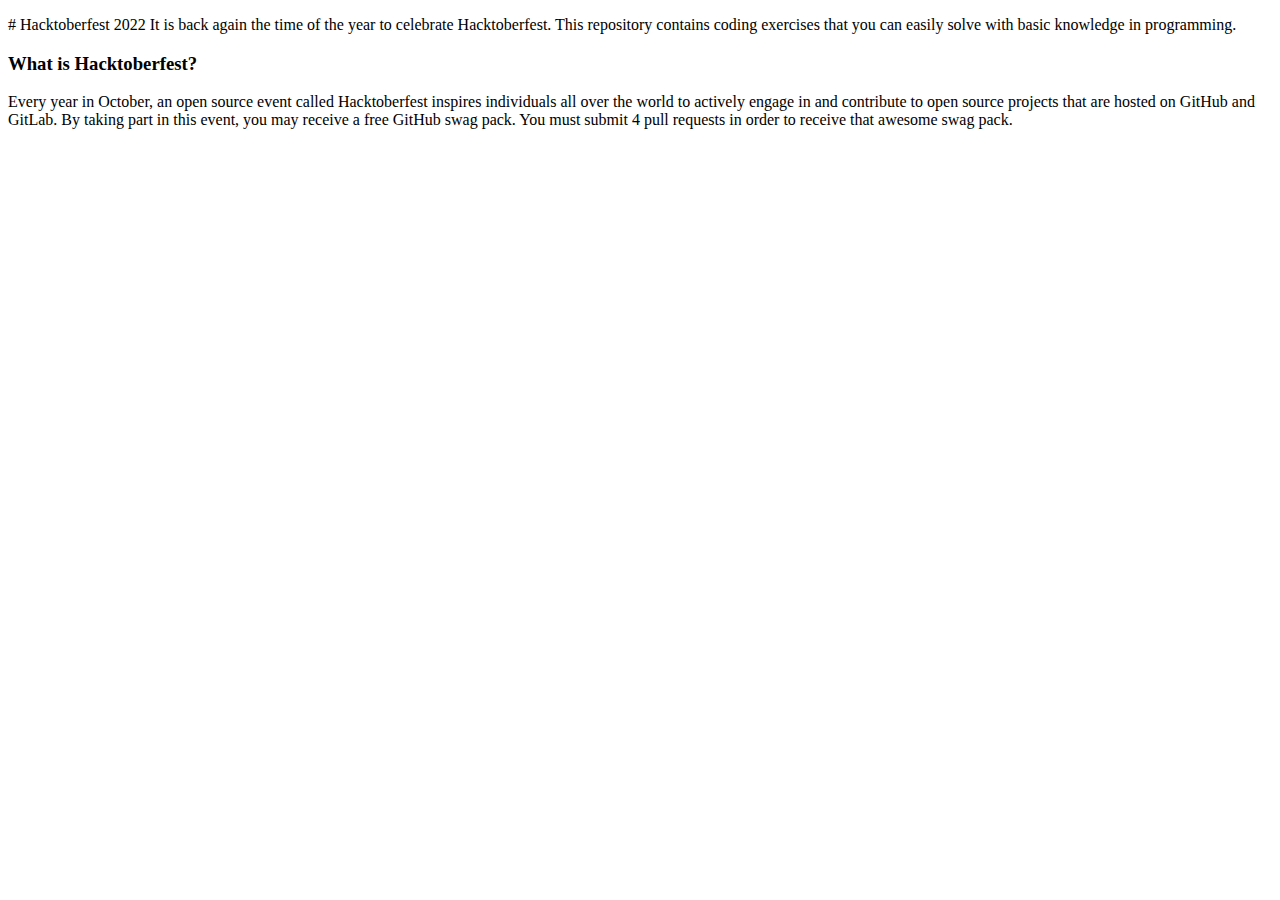
<file: hacktober_22.html>
<!DOCTYPE html>
<html lang="en">
<head>
    <meta charset="UTF-8">
    <meta http-equiv="X-UA-Compatible" content="IE=edge">
    <meta name="viewport" content="width=device-width, initial-scale=1.0">
    <title>Document</title>
</head>
<body>
    <p>
        # Hacktoberfest 2022
It is back again the time of the year to celebrate Hacktoberfest. 
This repository contains coding exercises that you can easily solve with basic knowledge in programming.

<h3>What is Hacktoberfest?</h3>

<p>Every year in October, an open source event called Hacktoberfest inspires individuals all over the world to actively engage in
     and contribute to open source projects that are hosted on GitHub and GitLab.
      By taking part in this event, you may receive a free GitHub swag pack. 
      You must submit 4 pull requests in order to receive that awesome swag pack.</p>
    </p>
</body>
</html>
</file>
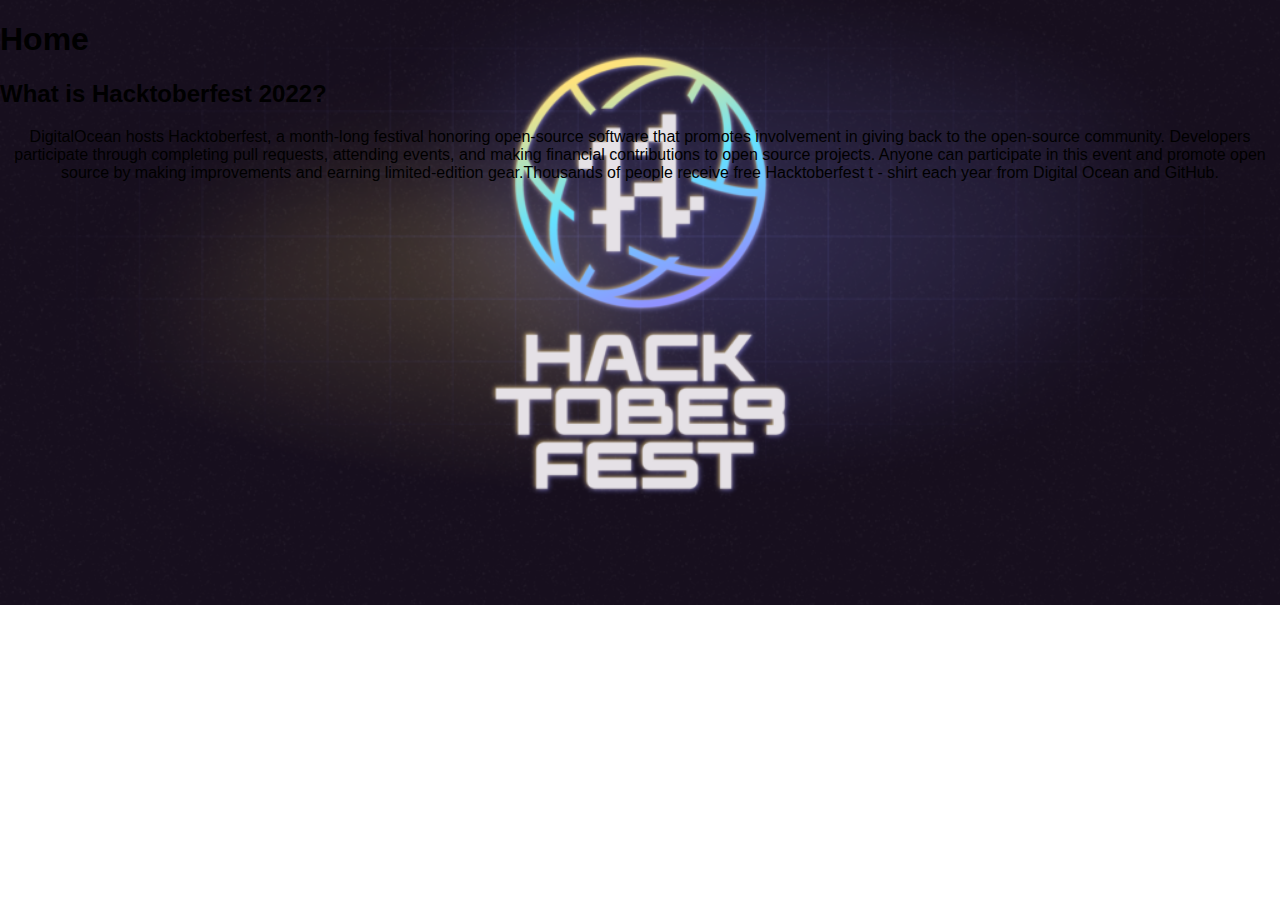
<file: home.html>
<!DOCTYPE html>
<link href="Home.css" rel="stylesheet" type="text/css"/>
<html lang="en">
<head>
    <meta charset="UTF-8">
    <meta http-equiv="X-UA-Compatible" content="IE=edge">
    <meta name="viewport" content="width=device-width, initial-scale=1.0">
    <title>Home</title>
    
    
</head>
<body>
    <h1>Home</h1>

    <h2> What is Hacktoberfest 2022? </h2>
    <p> <center> DigitalOcean hosts Hacktoberfest, a month-long festival honoring open-source software that promotes involvement in giving back to the open-source community. Developers participate through completing pull requests, attending events, and making financial contributions to open source projects. Anyone can participate in this event and promote open source by making improvements and earning limited-edition gear.Thousands of people receive free Hacktoberfest t - shirt each year from Digital Ocean and GitHub. </center> </p>

</body>
</html>
</file>
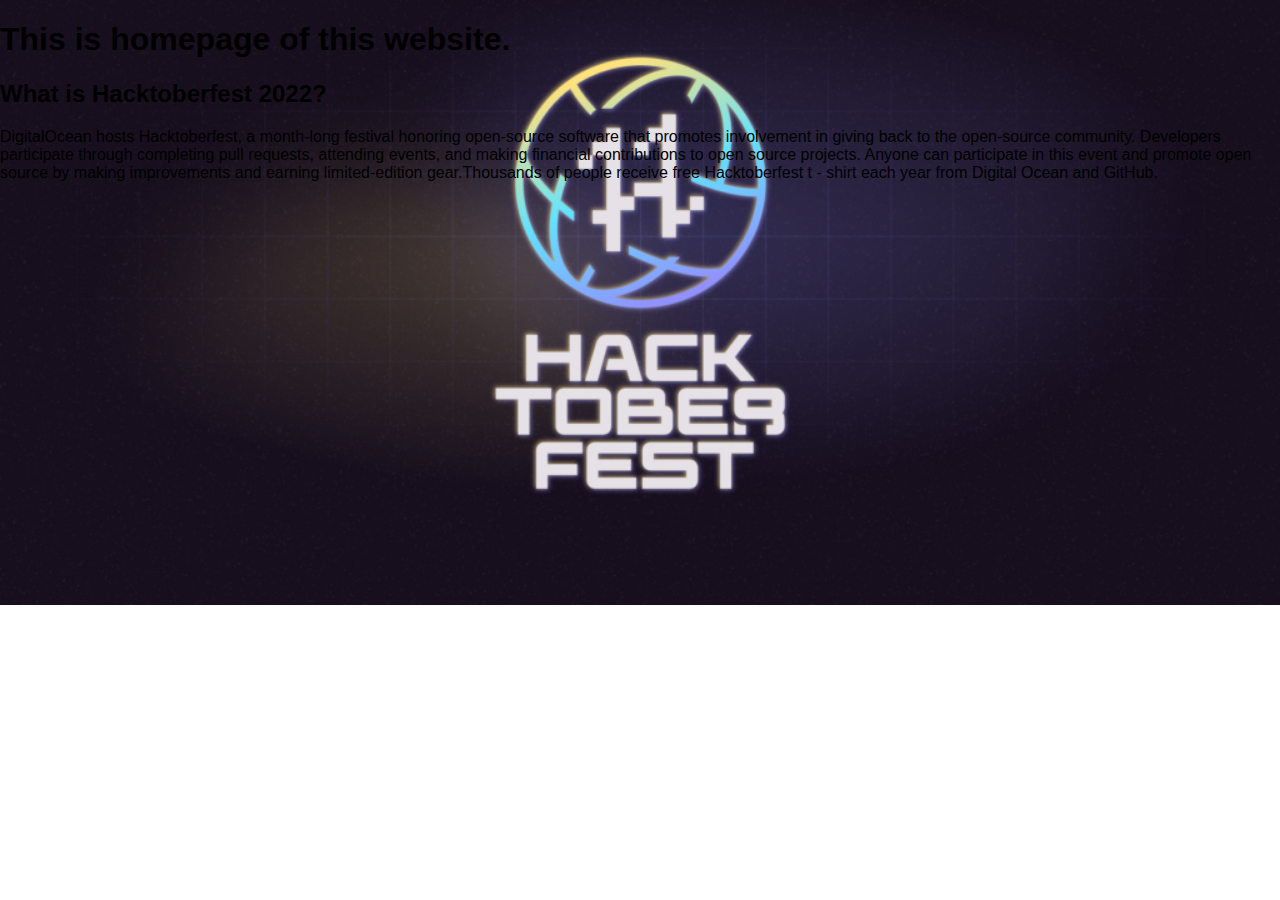
<file: Home2.html>
<!DOCTYPE html>
<html lang="en">
<head>
    <meta charset="UTF-8">
    <meta http-equiv="X-UA-Compatible" content="IE=edge">
    <meta name="viewport" content="width=device-width, initial-scale=1.0">
    <title>Home</title>
    <link href="Home.css" rel="stylesheet" >
</head>
<body>
    <h1>This is homepage of this website.</h1>
    <h2> What is Hacktoberfest 2022? </h2>
    <p>

         DigitalOcean hosts Hacktoberfest, a month-long festival honoring open-source software that promotes involvement in giving back to the open-source community. Developers participate through completing pull requests, attending events, and making financial contributions to open source projects. Anyone can participate in this event and promote open source by making improvements and earning limited-edition gear.Thousands of people receive free Hacktoberfest t - shirt each year from Digital Ocean and GitHub.

    </p>    
</body>
</html>
</file>
<file: Html Template/css/style.css>
/* import fonts from fonts.css file */ 
@import url(./fonts.css);


/* css variables */ 
@import url(./partials/_variables.css);

/* import global styling */ 
@import url(./partials/_global.css);


/* start navigation */ 

.header_area .main-menu .navbar .navbar-brand{
    padding: 0 2rem 0 5rem;
}

.header_area .main-menu .navbar{
    padding: 1rem 20rem ;
}

.header_area .main-menu .nav-item .nav-link{
    font: normal 500 15px/2px var(--roboto);
    text-transform: uppercase;
    padding: 1.7rem;
    color: var(--title-color);
}

.header_area .main-menu .navbar-nav .active a{
    background: var(--gradient-color);
    -webkit-background-clip: text;
    -webkit-text-fill-color: transparent;
    background-clip: text;
}

.header_area .main-menu .navbar-nav a:hover{
    background: var(--gradient-color);
    -webkit-background-clip: text;
    -webkit-text-fill-color: transparent;
    background-clip: text;
}


/* end navigation */ 

/* Banner Area */ 

.site-main .site-banner {
    background: url(../img/banner/home-banner.png) no-repeat 0% 50%;
}

.site-main .site-banner .site-title h3{
    padding-top: 35%;
    font-weight: 500;
}

.site-main .site-banner .site-title h3::after{
    content: " ";
    height: 2px;
    width: 18vw;
    background: black;
    display: inline-block;
    margin-left: 5%;
    transform: translateY(-10px);
}

.site-main .site-banner .site-title h1{
    font-size: 5rem;
}

.site-main .site-banner .site-title h4{
    font-size: 1.5rem;
}

.site-main .site-banner .banner-image > img{
    padding: 7rem 0;
    width: 90rem;
}



/* End Banner Area */ 

/* Start About Area */ 

.site-main .about-area{
    padding: 8rem 5rem;
}

.site-main .about-area .about-title h2 > span{
    display: block;
    font: normal bold 49px/ 60px var(--roboto);
    letter-spacing: 21px;
}

.site-main .about-area .about-title .paragraph > p{
    padding: .4rem 0;
}

/* End About Area */ 


/* Start Brand Area */ 

.site-main .brand-area{
    padding: 1rem 20rem;
    margin-bottom: 4rem;
}

.site-main .brand-area .first-row .col-lg-4{
    display: flex;
    justify-content: center;
}

.site-main .brand-area .first-row .col-lg-4 > .single-brand{
    border: 1px solid var(--border-color);
    text-align: center;
    padding: 1.8rem 0rem;
    margin: .9rem 0;
    width: 180px;
    height: 100px;
    cursor: pointer;
    transition: transform .4s ease;
}

.site-main .brand-area .first-row .col-lg-4 > .single-brand > img{
    width: 50%;
}

.site-main .brand-area .first-row .col-lg-4 > .single-brand:hover{
    box-shadow: var(--box-shadow);
    transform: scale(1.1);
}

.site-main .brand-area .first-row .col-lg-4 > .single-brand:hover > img{
    filter: brightness(0.15);
}

.site-main .brand-area .experience-area{
    padding-left: 1rem;
}

.site-main .brand-area .experience-area span{
    display: block;
}

.site-main .brand-area .experience-area .years-area{
    background: url(../img/client-info-bg.png) no-repeat 45px 20px;
    padding: 2rem 0;
    width: 40rem;
    height: 18rem;
    padding-left: 8rem;
    position: relative;
}

.site-main .brand-area .experience-area .bg-panel{
    position: absolute;
    left: -190px; top: 0%;
    background: #e029290a;
    width: 400px;
    height: 400px;
    margin-left: 340px;
    z-index: -1;
}

.site-main .brand-area .experience-area .years-area .years{
    font: normal bold 84px/40px var(--roboto);
    color: var(--primary-color2);
    z-index: 2;
}

.site-main .brand-area .experience-area .years-area h2 > span{
    font: normal 600 22px/30px var(--roboto);
}

.site-main .brand-area .experience-area .call-area{
    padding-left: 10rem;
}

/* End Brand Area */ 

/* Services Area */ 

.site-main .services-area{
    padding: 7rem 2rem;
}

.site-main .services-area .services-title{
    padding: 0 14rem;
}

.site-main .services-area .services-title h1{
    font-size: 35px;
}

.site-main > .services-area .services{
    background: rgba(248, 252, 253, 0.973);
    padding: 2rem 0;
    width: 16rem;
    margin: 5rem .5rem;
    transition: box-shadow .7s ease;
}

.site-main > .services-area .services:hover{
    box-shadow: var(--box-shadow);
}



/* End Services Area */ 


/* Project Area */ 

.site-main .project-area{
    padding: 4rem 0;
}

.site-main .project-area .button-group button{
    background: transparent;
    border: none;
    font: normal 500 16px/130px var(--roboto);
    text-transform: uppercase;
}

.site-main .project-area .button-group button + button{
    padding-left: 3rem;
}

.site-main .project-area .grid .our-project > .title h4{
    font: normal 700 25px/12px var(--roboto);
}

.site-main .project-area .grid .our-project .img a:hover img{
    filter: brightness(1.1) drop-shadow(1px 8px 30px #b1afaf);
}


/* End Project Area */ 


/* About Me */ 

.site-main .about-area .about-title p{
    padding: 1rem 7rem;
}

.site-main .about-area .client{
    background: #ffffff10;
    box-shadow: var(--box-shadow);
    margin: 3rem 0rem;
}

.site-main .about-area .client .client-img{
    padding: 2rem;
}

.site-main .about-area .client .about-client{
    padding-top: 2rem;
}

.site-main .about-area .client .about-client h4{
    font: normal 500 21px/ 20px var(--roboto);
}

.site-main .about-area .client .about-client p{
    font-size: 14px;
}

.site-main .about-area .owl-carousel .owl-item{
    display: flex;
    justify-content: center;
    padding: 0 1.5rem;
}

.site-main .about-area .owl-carousel .owl-dots .owl-dot.active span{
    background: var(--primary-color);
    width: 12px;
    height: 12px;
}



/* End About Me */ 

/* Subscribe me */ 

.site-main .subscribe-us-area .subscribe{
    background: url(../img/subscribe-bg.png) no-repeat;
    padding: 10rem 0;
    margin: 3rem auto;
}

.site-main .subscribe-us-area .subscribe .subscribe-title h4{
    font: normal 700 30px/ 30px var(--roboto);
    color: whitesmoke;
}

.site-main .subscribe-us-area .subscribe .subscribe-title p{
    color: whitesmoke;
    padding: 1rem 4rem;
}

.site-main .subscribe-us-area .subscribe form .input-textbox input{
    width: 400px;
    padding: 1.5rem 1rem;
    border: 1px solid whitesmoke;
    background: transparent;
    color: white;
    font: normal 500 17px/20px var(--roboto);
}

.site-main .subscribe-us-area .subscribe form .input-textbox input::placeholder{
    color: whitesmoke;
}

.site-main .subscribe-us-area .subscribe form .btn-submit button{
    background: whitesmoke;
    color: #000;
    padding: .7rem 2rem;
}

/* End subscribe me */ 

/* Footer Area */ 

footer.footer-area{
    padding: 5rem 0;
    background: url(../img/footer-bg.png) no-repeat;
}

footer.footer-area .social h5{
    font: normal 500 23px/ 30px var(--roboto);
}

footer.footer-area .social a > i{
    font-size:22px;
    padding: 2rem;
    color: var(--border-color);
}

footer.footer-area .social a:hover > i{
    color: var(--primary-color);
}


/* End Footer */
</file>
<file: Html Template/css/responsive.css>
/* if the viewport is equal to 340px or less than that */ 
@media only screen and (max-width: 340px){
    .header_area .main-menu .navbar,
    .header_area .main-menu .navbar .navbar-brand,
    .site-main .subscribe-us-area .subscribe .subscribe-title,
    .site-main .subscribe-us-area .subscribe .subscribe-title p, h4,
    .site-main .services-area,
    .site-main .subscribe-us-area .subscribe
    {
        padding: 2%;
        margin: 0%;
    }

    .site-main .site-banner .site-title h1{
        font-size: 41px;
    }

    .site-main .subscribe-us-area .subscribe form .input-textbox input{
        width: 15rem    !important;
    }

    .site-main > .services-area .services{
        width: 13rem;
    }

}


/* if the viewport is equal to 340px or less than that */ 
@media only screen and (max-width: 792px){
    .site-main .about-area .about-title h2 > span{
        font-size: 31px;
        letter-spacing: 10px;
    }

    .site-main .brand-area .experience-area .years-area{
        padding-left: 1%;
        width: 49%;
    }

    .site-main .brand-area .experience-area .bg-panel{
        margin-left: 30%;
        width: 80%;   
    }

    .site-main .brand-area .experience-area .call-area{
        padding-left: 3%;
    }

    .site-main .project-area .button-group button{
        font: normal 500 18px/40px var(--roboto);
    }

    .site-main .about-area .about-title p{
        padding: 0%;
    }

    .site-main .subscribe-us-area .subscribe form .input-textbox input{
        width: 20rem;
        margin: 5%;
    }
}



/* if the viewport is equal to 1910px or less than that */ 
@media only screen and (max-width: 1910px){
    .header_area .main-menu .navbar{
        padding: 1rem;
    }

    .container{
        max-width: 90%;
    }

    .site-main .brand-area,
    .site-main .services-area .services-title,
    .site-main .about-area{
        padding: 3% 4%;
    }


}
</file>
<file: Home.css>
body {
    background-image: url(/Photo/hacktoberfest2022.png);
    background-size: cover;
    background-repeat: no-repeat;
    font-family: 'Arimo', sans-serif;
    margin: 0;
    padding: 0;
    height: 100%;
    box-sizing: border-box;
    font-size: medium; 
}
</file>
